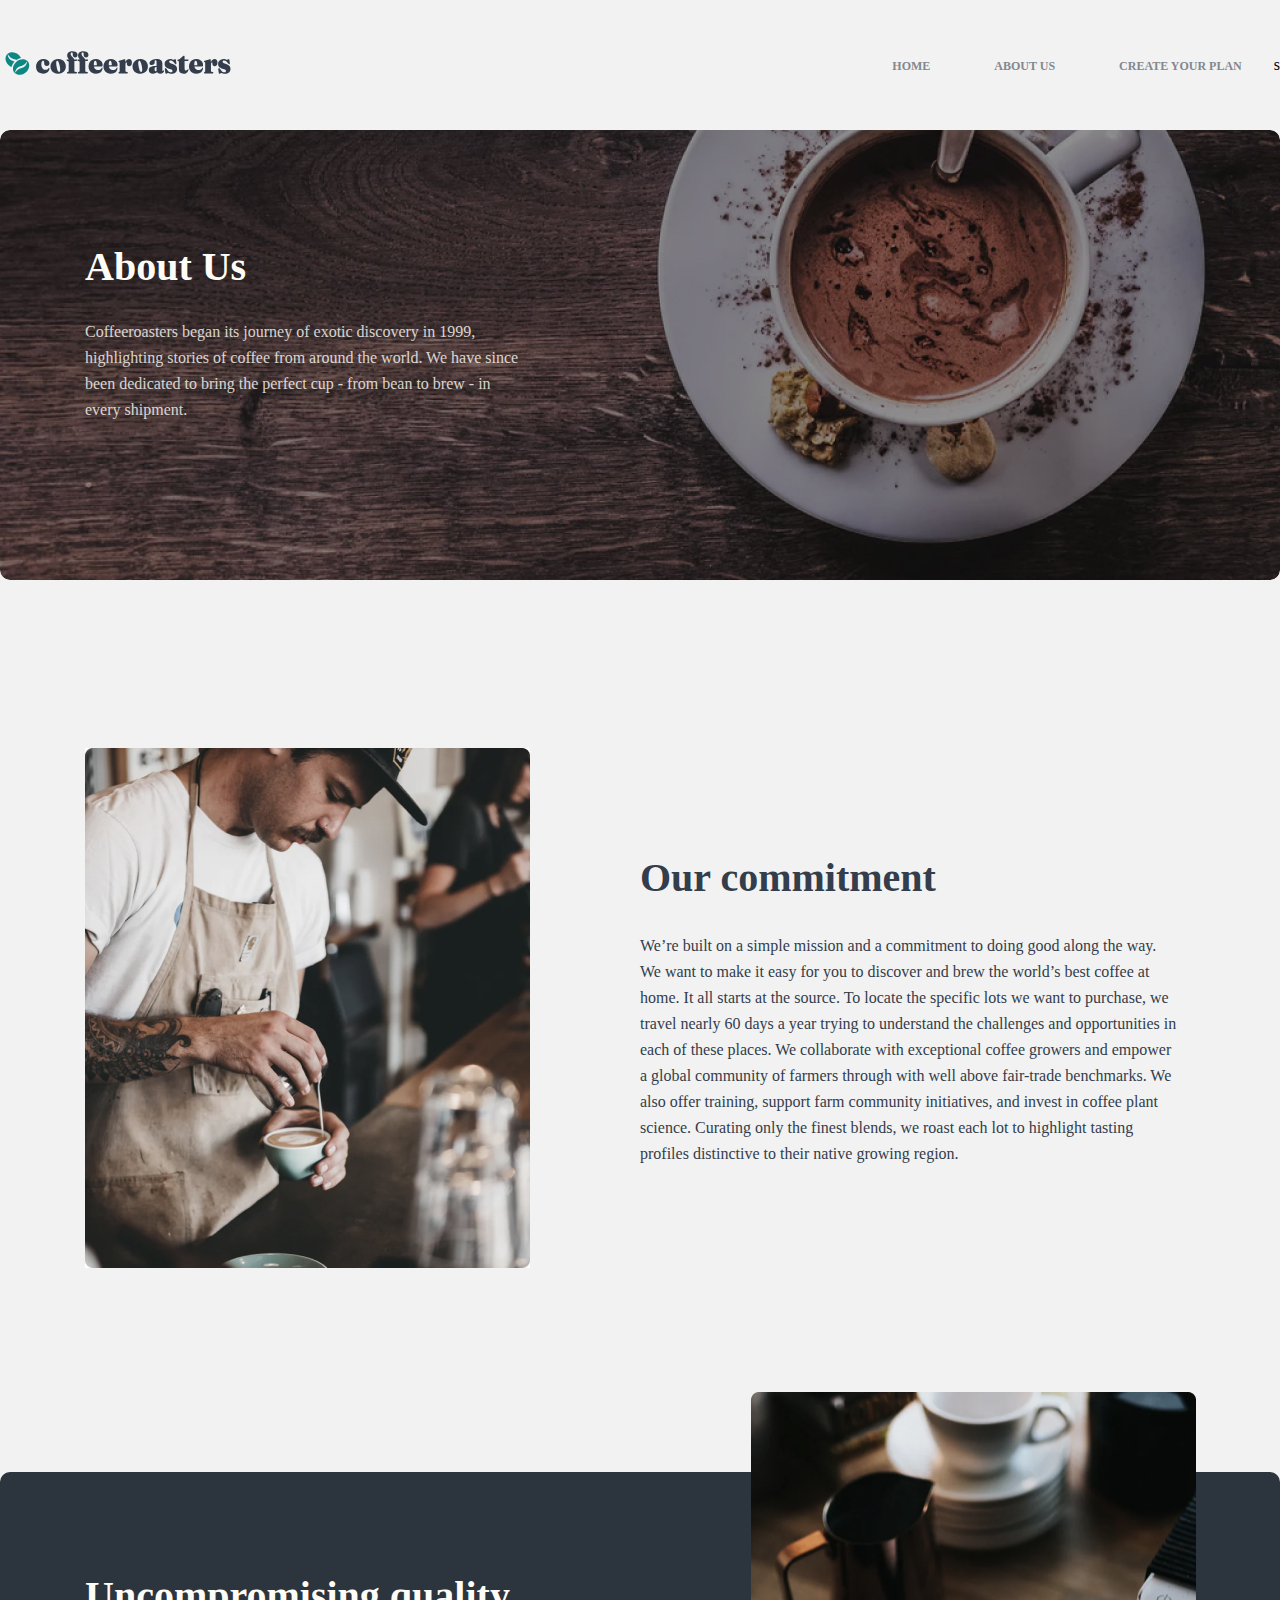
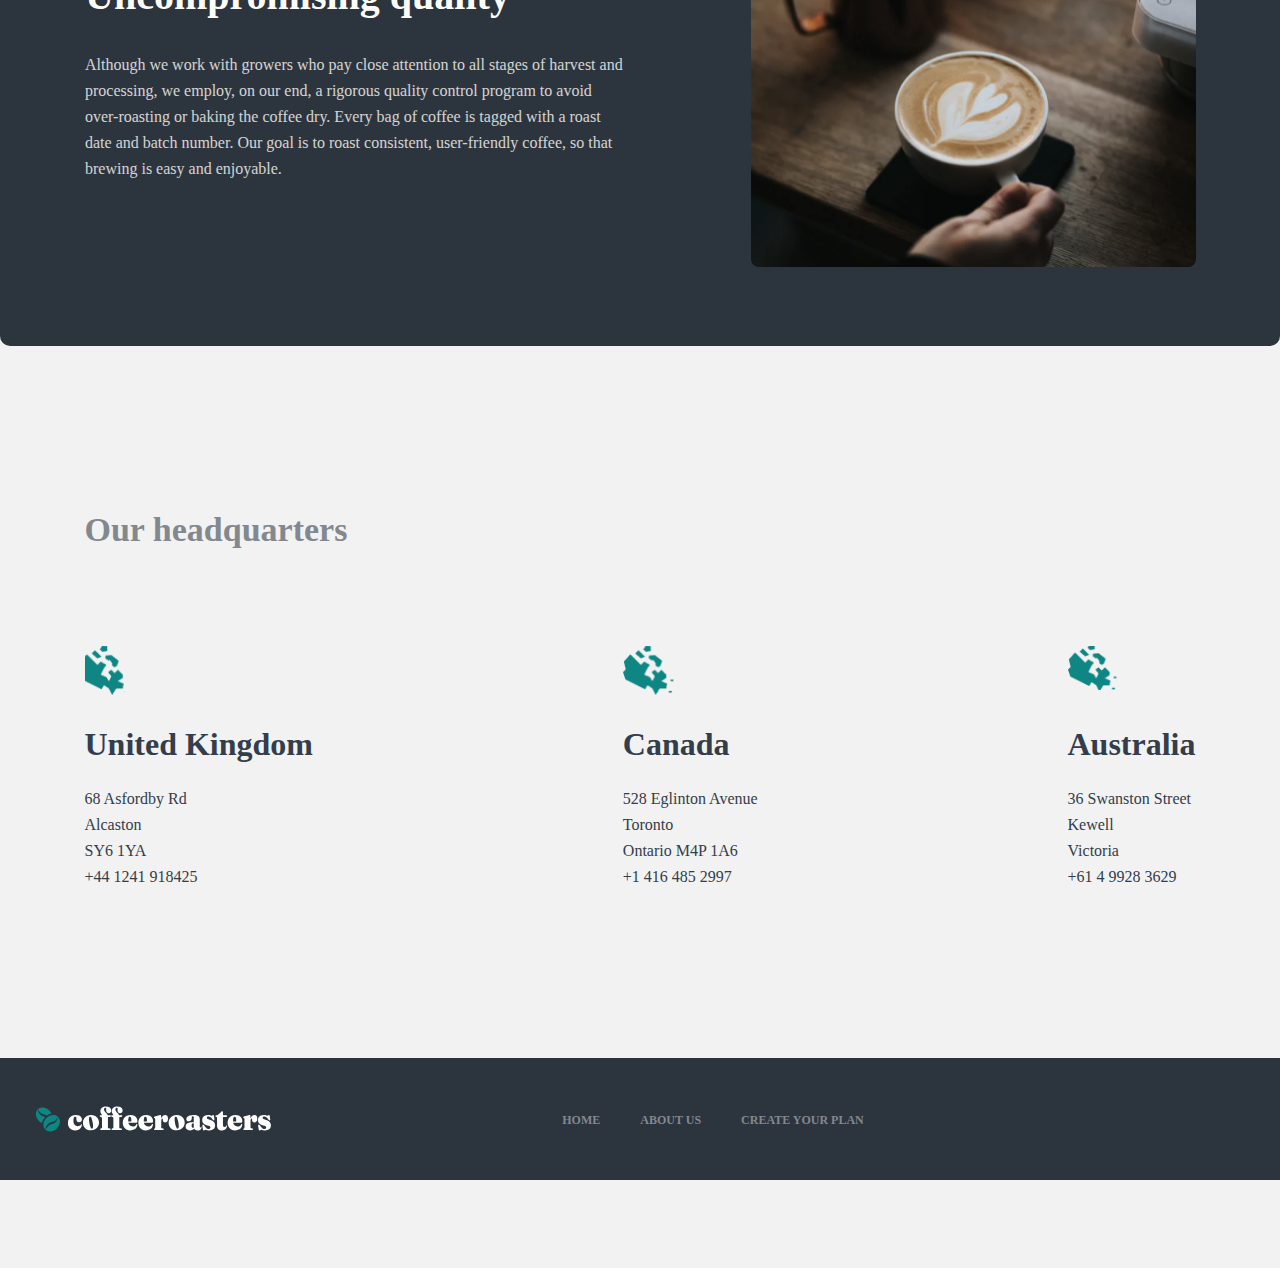
<file: about.html>
<!DOCTYPE html>
<html lang="en">
<head>
    <meta charset="UTF-8">
    <meta http-equiv="X-UA-Compatible" content="IE=edge">
    <meta name="viewport" content="width=device-width, initial-scale=1.0">
    <title>Abaut us</title>
    <link rel="stylesheet" href="https://cdnjs.cloudflare.com/ajax/libs/font-awesome/5.15.3/css/all.min.css" integrity="sha512-iBBXm8fW90+nuLcSKlbmrPcLa0OT92xO1BIsZ+ywDWZCvqsWgccV3gFoRBv0z+8dLJgyAHIhR35VZc2oM/gI1w==" crossorigin="anonymous" referrerpolicy="no-referrer" />
    <link rel="stylesheet" href="./css/about.css">
</head>
<body>
    <!-- header start -->
    <header class="header">
        <div class="container">
            <div class="header__logo logo">
                <a href="index.html"><img class="header__logo-img" src="./image/Group51.svg" alt="img"></a>
            </div>
            <nav class="header_navigetion nav">
                <input type="checkbox" name="chech" class="chek" id="check">
                <label class="hanburger" for="check">
                    <span class="hanburger__menu"></span>
                    <span class="hanburger__menu"></span>
                    <span class="hanburger__menu"></span>
                </label>
                <ul class="nav__menu menu">
                    <li class="menu__iytms"><a class="menu__link" href="index.html">HOME</a></li>
                    <li class="menu__iytms"><a class="menu__link" href="about.html">ABOUT US</a></li>
                    <li class="menu__iytms"><a class="menu__link" href="create.html">CREATE YOUR PLAN</a></li>s
                </ul>
            </nav>
        </div>
    </header>
    <!-- header end -->

    <main>
        <!-- Abaut us start -->
        <section class="abaut-us">
            <div class="container">
                <div class="abaut-us__blog blog">
                    <h3 class="blog__title">About Us</h3>
                    <p class="blog__text">Coffeeroasters began its journey of exotic discovery in 1999, highlighting stories of coffee from around the world. We have since been dedicated to bring the perfect cup - from bean to brew - in every shipment.</p>
                </div>
            </div>
        </section>
        <!-- Abaut us end -->
        <section class="commitment">
            <div class="container2">
                <div class="commitment__left">
                    <img class="commitment__left-img" src="./image/Bitmap2.jpg" alt="img">    
                </div>
                <div class="commitment__right">
                    <h4 class="commitment__right-title">Our commitment</h4>
                    <p class="commitment__right-text">
                        We’re built on a simple mission and a commitment to doing good along the way. We want to make it easy for you to discover and brew the world’s best coffee at home. It all starts at the source. To locate the specific lots we want to purchase, we travel nearly 60 days a year trying to understand the challenges and opportunities in each of these places. We collaborate with exceptional coffee growers and empower a global community of farmers through with well above fair-trade benchmarks. We also offer training, support farm community initiatives, and invest in coffee plant science. Curating only the finest blends, we roast each lot to highlight tasting profiles distinctive to their native growing region.
                    </p>
                </div>
            </div>
        </section>
        <!-- commitment end -->
        <section class="Project"> 
            <div class="container"> 
                <div class="Project__blog-left"> 
                    <h3 class="blog-left__title">Uncompromising quality</h3>
                    <p class="blog-left__text">Although we work with growers who pay close attention to all stages of harvest and processing, we employ, on our end, a rigorous quality control program to avoid over-roasting or baking the coffee dry. Every bag of coffee is tagged with a roast date and batch number. Our goal is to roast consistent, user-friendly coffee, so that brewing is easy and enjoyable.</p> 
                </div> 
                <div class="Project__blog-right"> 
                    <img class="blog-right___image" src="./image/Bitmap.png" alt="img">
                </div>
            </div> 
        </section> 
        <!-- project end -->
        <section class="headquarters">
            <h2 class="headquarters__title container2">Our headquarters</h2>
            <div class="headquarters__states states container2">
                <div class="states__blog">
                    <h4 class="states__blog-title before1">United Kingdom</h4>
                    <p class="states__blog-text">68  Asfordby Rd</p>
                    <p class="states__blog-text">Alcaston</p>
                    <p class="states__blog-text">SY6 1YA</p>
                    <p class="states__blog-text">+44 1241 918425</p>
                </div>
                <div class="states__blog">
                    <h4 class="states__blog-title before2">Canada</h4>
                    <p class="states__blog-text">528  Eglinton Avenue</p>
                    <p class="states__blog-text">Toronto</p>
                    <p class="states__blog-text">Ontario M4P 1A6</p>
                    <p class="states__blog-text">+1 416 485 2997</p>
                </div>
                <div class="states__blog">
                    <h4 class="states__blog-title before3">Australia</h4>
                    <p class="states__blog-text">36 Swanston Street</p>
                    <p class="states__blog-text">Kewell</p>
                    <p class="states__blog-text">Victoria</p>
                    <p class="states__blog-text">+61 4 9928 3629</p>
                </div>
            </div>
        </section>
        <!-- headquarters end -->
    </main> 
 
    <!-- footer start --> 
    <footer class="footer"> 
        <div class="container">
            <div class="footer__logo">
                <a href="/Home/index.html"><img src="./image/Group5eeeee.svg" alt="img"></a>
            </div>
            <nav class="footer__navigetion">
                <ul class="nav__menu menu">
                    <li class="menu__iytms"><a class="menu__link" href="index.html">HOME</a></li>
                    <li class="menu__iytms"><a class="menu__link" href="about.html">ABOUT US</a></li>
                    <li class="menu__iytms"><a class="menu__link" href="create.html">CREATE YOUR PLAN</a></li>
                </ul>
            </nav>
            <div class="footer__icons">
                <a href="http://facebook.com"><span class="fab fa-facebook-square"></span></a>
                <a href="http://twitter.com"><span class="fab fa-twitter"></span></a>
                <a href="http://instagram.com"><span class="fab fa-instagram"></span></a>
            </div>
        </div>
    </footer> 
    <!-- footer end -->     
</body> 
</html>
</file>
<file: css/about.css>
* {
  font-family: "barlow, sans-serif";
  padding: 0;
  margin: 0;
  -webkit-box-sizing: border-box;
          box-sizing: border-box;
}

.container {
  max-width: 1280px;
  margin: 0 auto;
}

.container2 {
  max-width: 1111px;
  margin: 0 auto;
}

.header {
  background: #F2F2F2;
  padding: 50px 0;
}

.header .container {
  display: -webkit-box;
  display: -ms-flexbox;
  display: flex;
  -webkit-box-orient: horizontal;
  -webkit-box-direction: normal;
      -ms-flex-direction: row;
          flex-direction: row;
  -webkit-box-align: center;
      -ms-flex-align: center;
          align-items: center;
  -webkit-box-pack: justify;
      -ms-flex-pack: justify;
          justify-content: space-between;
}

.header .container .header__logo .header__logo-img {
  width: 236px;
  height: 26px;
}

.header .container .header_navigetion {
  display: -webkit-box;
  display: -ms-flexbox;
  display: flex;
  -webkit-box-align: center;
      -ms-flex-align: center;
          align-items: center;
}

.header .container .header_navigetion .chek {
  visibility: hidden;
  position: absolute;
}

.header .container .header_navigetion .hanburger {
  display: none;
  -webkit-box-orient: vertical;
  -webkit-box-direction: normal;
      -ms-flex-direction: column;
          flex-direction: column;
  -webkit-box-pack: center;
      -ms-flex-pack: center;
          justify-content: center;
  -webkit-box-align: center;
      -ms-flex-align: center;
          align-items: center;
}

.header .container .header_navigetion .hanburger .hanburger__menu {
  width: 20px;
  height: 3px;
  border-radius: 10px;
  background-color: #000;
  margin: 2px;
}

.header .container .header_navigetion .nav__menu {
  display: -webkit-box;
  display: -ms-flexbox;
  display: flex;
  -webkit-box-orient: horizontal;
  -webkit-box-direction: normal;
      -ms-flex-direction: row;
          flex-direction: row;
  -webkit-box-align: center;
      -ms-flex-align: center;
          align-items: center;
  list-style: none;
}

.header .container .header_navigetion .nav__menu .menu__link {
  font-size: 12px;
  font-weight: 700;
  text-decoration: none;
  padding: 0px 32px;
  color: #83888F;
}

.header .container .header_navigetion .nav__menu .menu__link:hover {
  color: blue;
}

.abaut-us {
  background: #F2F2F2;
  padding-bottom: 168px;
}

.abaut-us .container {
  background-image: url(../image/Group1.jpg);
  background-position: center;
  background-repeat: no-repeat;
  background-size: cover;
  border-radius: 10px;
  height: 450px;
  padding: 117px 85px;
}

.abaut-us .container .abaut-us__blog .blog__title {
  width: 493px;
  font-size: 40px;
  font-weight: 900;
  line-height: 40px;
  color: #FEFCF7;
  font-family: "Fraunces__Black, sans-serif";
  margin-bottom: 32px;
}

.abaut-us .container .abaut-us__blog .blog__text {
  width: 444px;
  font-weight: normal;
  font-size: 16px;
  line-height: 26px;
  mix-blend-mode: normal;
  opacity: 0.8;
  color: #FEFCF7;
  margin-bottom: 56px;
}

.commitment {
  background-color: #F2F2F2;
}

.commitment .container2 {
  display: -webkit-box;
  display: -ms-flexbox;
  display: flex;
  -webkit-box-orient: horizontal;
  -webkit-box-direction: normal;
      -ms-flex-direction: row;
          flex-direction: row;
  -ms-flex-wrap: wrap;
      flex-wrap: wrap;
  -webkit-box-pack: justify;
      -ms-flex-pack: justify;
          justify-content: space-between;
  -webkit-box-align: center;
      -ms-flex-align: center;
          align-items: center;
}

.commitment .container2 .commitment__left {
  width: 50%;
}

.commitment .container2 .commitment__left .commitment__left-img {
  width: 445px;
  height: 520px;
}

.commitment .container2 .commitment__right {
  width: 50%;
}

.commitment .container2 .commitment__right .commitment__right-title {
  font-family: "Fraunces__Black, sans-serif";
  font-weight: 900;
  font-size: 40px;
  margin-bottom: 32px;
  color: #333D4B;
}

.commitment .container2 .commitment__right .commitment__right-text {
  width: 540px;
  font-size: 16px;
  line-height: 26px;
  font-weight: 400;
  color: #333D4B;
}

.Project {
  background-color: #F2F2F2;
  padding-top: 200px;
}

.Project .container {
  height: 474px;
  background-color: #2C343E;
  border-radius: 10px;
  display: -webkit-box;
  display: -ms-flexbox;
  display: flex;
  -webkit-box-orient: horizontal;
  -webkit-box-direction: normal;
      -ms-flex-direction: row;
          flex-direction: row;
  -webkit-box-pack: justify;
      -ms-flex-pack: justify;
          justify-content: space-between;
  padding: 0 85px;
}

.Project .container .Project__blog-left {
  width: 60%;
}

.Project .container .Project__blog-left .blog-left__title {
  font-family: "Fraunces__Black, sans-serif";
  font-style: normal;
  font-weight: 900;
  font-size: 40px;
  line-height: 48px;
  color: #FEFCF7;
  margin-top: 100px;
}

.Project .container .Project__blog-left .blog-left__text {
  font-style: normal;
  font-weight: normal;
  font-size: 16px;
  line-height: 26px;
  color: #FEFCF7;
  mix-blend-mode: normal;
  opacity: 0.8;
  width: 540px;
  margin-top: 32px;
}

.Project .container .Project__blog-right {
  width: 40%;
  position: relative;
}

.Project .container .Project__blog-right .blog-right___image {
  width: 445px;
  height: 475px;
  position: absolute;
  top: -80px;
  z-index: 2;
  -o-object-fit: cover;
     object-fit: cover;
}

.headquarters {
  background-color: #F2F2F2;
  padding: 168px 0;
}

.headquarters .headquarters__title {
  font-family: "Fraunces__Black, sans-serif";
  font-style: normal;
  font-weight: 900;
  font-size: 34px;
  line-height: 32px;
  color: #83888F;
  margin-bottom: 180px;
}

.headquarters .headquarters__states {
  display: -webkit-box;
  display: -ms-flexbox;
  display: flex;
  -webkit-box-orient: horizontal;
  -webkit-box-direction: normal;
      -ms-flex-direction: row;
          flex-direction: row;
  -webkit-box-pack: justify;
      -ms-flex-pack: justify;
          justify-content: space-between;
}

.headquarters .headquarters__states .states__blog {
  display: -webkit-box;
  display: -ms-flexbox;
  display: flex;
  -webkit-box-orient: vertical;
  -webkit-box-direction: normal;
      -ms-flex-direction: column;
          flex-direction: column;
  -webkit-box-align: start;
      -ms-flex-align: start;
          align-items: flex-start;
}

.headquarters .headquarters__states .states__blog .states__blog-title {
  font-family: "Fraunces__Black, sans-serif";
  font-style: normal;
  font-weight: 900;
  font-size: 32px;
  line-height: 36px;
  color: #333D4B;
  margin-bottom: 24px;
  position: relative;
}

.headquarters .headquarters__states .states__blog .states__blog-title::before {
  display: -webkit-box;
  display: -ms-flexbox;
  display: flex;
  content: "";
  position: absolute;
  background-position: center;
  background-repeat: no-repeat;
  background-size: cover;
  top: 0;
  -webkit-transform: translateY(-80px);
          transform: translateY(-80px);
}

.headquarters .headquarters__states .states__blog .before1::before {
  background-image: url(../image/ww.png);
  width: 40px;
  height: 49px;
}

.headquarters .headquarters__states .states__blog .before2::before {
  background-image: url(../image/ww.png);
  width: 51px;
  height: 49px;
}

.headquarters .headquarters__states .states__blog .before3::before {
  width: 49px;
  height: 44px;
  background-image: url(../image/ww.png);
}

.headquarters .headquarters__states .states__blog .states__blog-text {
  font-style: normal;
  font-weight: normal;
  font-size: 16px;
  line-height: 26px;
  color: #333D4B;
}

.footer {
  background-color: #F2F2F2;
  padding-bottom: 88px;
}

.footer .container {
  background-color: #2C343E;
  padding: 48px 35px;
  display: -webkit-box;
  display: -ms-flexbox;
  display: flex;
  -webkit-box-orient: horizontal;
  -webkit-box-direction: normal;
      -ms-flex-direction: row;
          flex-direction: row;
  -webkit-box-align: center;
      -ms-flex-align: center;
          align-items: center;
  -webkit-box-pack: justify;
      -ms-flex-pack: justify;
          justify-content: space-between;
}

.footer .container .footer__logo {
  width: 236px;
  height: 26px;
}

.footer .container .footer__navigetion .nav__menu {
  display: -webkit-box;
  display: -ms-flexbox;
  display: flex;
  -webkit-box-orient: horizontal;
  -webkit-box-direction: normal;
      -ms-flex-direction: row;
          flex-direction: row;
  -webkit-box-align: center;
      -ms-flex-align: center;
          align-items: center;
  list-style: none;
}

.footer .container .footer__navigetion .nav__menu .menu__link {
  font-size: 12px;
  font-weight: 700;
  text-decoration: none;
  padding: 0px 20px;
  color: #83888F;
}

.footer .container .footer__navigetion .nav__menu .menu__link:hover {
  color: blue;
}

.footer .container .footer__icons span {
  color: #FEFCF7;
  padding: 0 15px;
  font-size: 20px;
}

.footer .container .footer__icons span:hover {
  color: #FDD6BA;
}

@media only screen and (max-width: 768px) {
  .container {
    max-width: 689px;
    margin: 0 auto;
  }
  .container2 {
    max-width: 689px;
    margin: 0 auto;
  }
  .abaut-us .container {
    height: 450px;
  }
  .abaut-us .container .abaut-us__blog .blog__title {
    font-size: 32px;
    line-height: 40px;
  }
  .abaut-us .container .abaut-us__blog .blog__text {
    width: 398px;
    font-size: 15px;
  }
  .commitment {
    padding-bottom: 70px;
  }
  .commitment .container2 .commitment__left {
    width: 50%;
  }
  .commitment .container2 .commitment__left .commitment__left-img {
    width: 281px;
    height: 470px;
  }
  .commitment .container2 .commitment__right {
    width: 50%;
  }
  .commitment .container2 .commitment__right .commitment__right-title {
    font-size: 32px;
    margin-bottom: 48px;
  }
  .commitment .container2 .commitment__right .commitment__right-text {
    width: 339px;
    font-size: 15px;
    line-height: 25px;
  }
  .Project {
    padding-top: 200px;
  }
  .Project .container {
    height: 488px;
    -webkit-box-orient: vertical;
    -webkit-box-direction: normal;
        -ms-flex-direction: column;
            flex-direction: column;
    -webkit-box-pack: justify;
        -ms-flex-pack: justify;
            justify-content: space-between;
  }
  .Project .container .Project__blog-left {
    width: 60%;
    text-align: center;
  }
  .Project .container .Project__blog-left .blog-left__title {
    width: 413px;
    font-size: 32px;
    line-height: 48px;
    margin-top: 200px;
    margin-left: 60px;
  }
  .Project .container .Project__blog-left .blog-left__text {
    font-size: 15px;
    line-height: 25px;
    width: 540px;
    margin-top: 32px;
  }
  .Project .container .Project__blog-right {
    position: relative;
    width: 40%;
  }
  .Project .container .Project__blog-right .blog-right___image {
    width: 570px;
    height: 320px;
    position: absolute;
    top: -450px;
    -webkit-transform: translate(-25px, -200px);
            transform: translate(-25px, -200px);
  }
  .footer .container {
    padding: 55px 35px;
    -webkit-box-orient: vertical;
    -webkit-box-direction: normal;
        -ms-flex-direction: column;
            flex-direction: column;
  }
  .footer .container .footer__logo {
    width: 236px;
    height: 26px;
  }
  .footer .container .footer__navigetion .nav__menu {
    margin-top: 33px;
    margin-bottom: 68px;
  }
}

@media only screen and (max-width: 450px) {
  .container {
    max-width: 400px;
    margin: 0 auto;
  }
  .container2 {
    max-width: 327px;
    margin: 0 auto;
  }
  .header {
    padding: 32px 0;
  }
  .header .container .header__logo .header__logo-img {
    width: 163px;
    height: 18px;
  }
  .header .container .header_navigetion .hanburger {
    display: -webkit-box;
    display: -ms-flexbox;
    display: flex;
  }
  .header .container .header_navigetion .nav__menu {
    display: none;
  }
  .abaut-us {
    padding: 0 24px;
  }
  .abaut-us .container {
    height: 500px;
    padding: 100px 24px;
    margin-left: 0;
  }
  .abaut-us .container .abaut-us__blog {
    text-align: center;
  }
  .abaut-us .container .abaut-us__blog .blog__title {
    width: 279px;
    font-size: 40px;
    line-height: 40px;
    margin-bottom: 24px;
  }
  .abaut-us .container .abaut-us__blog .blog__text {
    width: 279px;
    font-size: 15px;
    line-height: 25px;
    margin-bottom: 56px;
  }
  .commitment {
    padding-top: 50px;
    padding-bottom: 70px;
  }
  .commitment .container2 .commitment__left {
    width: 100%;
    margin-bottom: 40px;
  }
  .commitment .container2 .commitment__left .commitment__left-img {
    width: 327px;
    height: 400px;
  }
  .commitment .container2 .commitment__right {
    width: 100%;
  }
  .commitment .container2 .commitment__right .commitment__right-title {
    font-size: 32px;
    margin-bottom: 48px;
  }
  .commitment .container2 .commitment__right .commitment__right-text {
    width: 327px;
    font-size: 15px;
    line-height: 25px;
    text-align: center;
  }
  .Project {
    padding-top: 120px;
  }
  .Project .container {
    margin: 0 auto;
    height: 509px;
    width: 327px;
    -webkit-box-orient: vertical;
    -webkit-box-direction: normal;
        -ms-flex-direction: column;
            flex-direction: column;
    -webkit-box-pack: center;
        -ms-flex-pack: center;
            justify-content: center;
    -webkit-box-align: center;
        -ms-flex-align: center;
            align-items: center;
    padding: 0;
  }
  .Project .container .Project__blog-left {
    width: 80%;
    text-align: center;
  }
  .Project .container .Project__blog-left .blog-left__title {
    width: 279px;
    font-size: 28px;
    line-height: 28px;
    margin-top: 64px;
    margin-left: 0;
  }
  .Project .container .Project__blog-left .blog-left__text {
    width: 279px;
  }
  .Project .container .Project__blog-right {
    width: 100%;
  }
  .Project .container .Project__blog-right .blog-right___image {
    width: 279px;
    height: 156px;
    -webkit-transform: translate(25px, -90px);
            transform: translate(25px, -90px);
  }
  .headquarters {
    padding: 120px 0;
  }
  .headquarters .headquarters__title {
    font-size: 24px;
    line-height: 32px;
    margin-bottom: 120px;
    text-align: center;
  }
  .headquarters .headquarters__states {
    display: -webkit-box;
    display: -ms-flexbox;
    display: flex;
    -webkit-box-orient: vertical;
    -webkit-box-direction: normal;
        -ms-flex-direction: column;
            flex-direction: column;
    -webkit-box-pack: center;
        -ms-flex-pack: center;
            justify-content: center;
    -webkit-box-align: center;
        -ms-flex-align: center;
            align-items: center;
  }
  .headquarters .headquarters__states .states__blog {
    display: -webkit-box;
    display: -ms-flexbox;
    display: flex;
    -webkit-box-orient: vertical;
    -webkit-box-direction: normal;
        -ms-flex-direction: column;
            flex-direction: column;
    -webkit-box-align: start;
        -ms-flex-align: start;
            align-items: flex-start;
    padding: 72px 0;
    text-align: center;
    -webkit-box-align: center;
        -ms-flex-align: center;
            align-items: center;
  }
  .headquarters .headquarters__states .states__blog .states__blog-title {
    font-size: 28px;
    line-height: 36px;
    margin-bottom: 22px;
  }
  .headquarters .headquarters__states .states__blog .before1::before {
    -webkit-transform: translate(90px, -80px);
            transform: translate(90px, -80px);
  }
  .headquarters .headquarters__states .states__blog .before2::before {
    -webkit-transform: translate(25px, -80px);
            transform: translate(25px, -80px);
  }
  .headquarters .headquarters__states .states__blog .before3::before {
    -webkit-transform: translate(40px, -80px);
            transform: translate(40px, -80px);
  }
  .headquarters .headquarters__states .states__blog .states__blog-text {
    font-style: normal;
    font-weight: normal;
    font-size: 16px;
    line-height: 26px;
    color: #333D4B;
  }
  .footer .container {
    padding: 55px 35px;
    -webkit-box-orient: vertical;
    -webkit-box-direction: normal;
        -ms-flex-direction: column;
            flex-direction: column;
  }
  .footer .container .footer__logo {
    width: 236px;
    height: 26px;
  }
  .footer .container .footer__navigetion .nav__menu {
    -webkit-box-orient: vertical;
    -webkit-box-direction: normal;
        -ms-flex-direction: column;
            flex-direction: column;
    margin-top: 33px;
    margin-bottom: 68px;
  }
  .footer .container .footer__navigetion .nav__menu .menu__item {
    padding: 10px 0;
  }
}

@media only screen and (max-width: 375px) {
  .container {
    max-width: 327px;
    margin: 0 auto;
  }
  .container2 {
    max-width: 327px;
    margin: 0 auto;
  }
  .header {
    padding: 32px 0;
  }
  .header .container .header__logo .header__logo-img {
    width: 163px;
    height: 18px;
  }
  .header .container .header_navigetion .hanburger {
    display: -webkit-box;
    display: -ms-flexbox;
    display: flex;
  }
  .header .container .header_navigetion .nav__menu {
    display: none;
  }
  .abaut-us {
    padding: 0 24px;
  }
  .abaut-us .container {
    height: 500px;
    padding: 100px 24px;
    margin-left: 0;
  }
  .abaut-us .container .abaut-us__blog {
    text-align: center;
  }
  .abaut-us .container .abaut-us__blog .blog__title {
    width: 279px;
    font-size: 40px;
    line-height: 40px;
    margin-bottom: 24px;
  }
  .abaut-us .container .abaut-us__blog .blog__text {
    width: 279px;
    font-size: 15px;
    line-height: 25px;
    margin-bottom: 56px;
  }
  .commitment {
    padding-top: 50px;
    padding-bottom: 70px;
  }
  .commitment .container2 .commitment__left {
    width: 100%;
    margin-bottom: 40px;
  }
  .commitment .container2 .commitment__left .commitment__left-img {
    width: 327px;
    height: 400px;
  }
  .commitment .container2 .commitment__right {
    width: 100%;
  }
  .commitment .container2 .commitment__right .commitment__right-title {
    font-size: 32px;
    margin-bottom: 48px;
  }
  .commitment .container2 .commitment__right .commitment__right-text {
    width: 327px;
    font-size: 15px;
    line-height: 25px;
    text-align: center;
  }
  .Project {
    padding-top: 120px;
  }
  .Project .container {
    margin: 0 auto;
    height: 509px;
    width: 327px;
    -webkit-box-orient: vertical;
    -webkit-box-direction: normal;
        -ms-flex-direction: column;
            flex-direction: column;
    -webkit-box-pack: center;
        -ms-flex-pack: center;
            justify-content: center;
    -webkit-box-align: center;
        -ms-flex-align: center;
            align-items: center;
    padding: 0;
  }
  .Project .container .Project__blog-left {
    width: 80%;
    text-align: center;
  }
  .Project .container .Project__blog-left .blog-left__title {
    width: 279px;
    font-size: 28px;
    line-height: 28px;
    margin-top: 64px;
    margin-left: 0;
  }
  .Project .container .Project__blog-left .blog-left__text {
    width: 279px;
  }
  .Project .container .Project__blog-right {
    width: 100%;
  }
  .Project .container .Project__blog-right .blog-right___image {
    width: 279px;
    height: 156px;
    -webkit-transform: translate(25px, -90px);
            transform: translate(25px, -90px);
  }
  .headquarters {
    padding: 120px 0;
  }
  .headquarters .headquarters__title {
    font-size: 24px;
    line-height: 32px;
    margin-bottom: 120px;
    text-align: center;
  }
  .headquarters .headquarters__states {
    display: -webkit-box;
    display: -ms-flexbox;
    display: flex;
    -webkit-box-orient: vertical;
    -webkit-box-direction: normal;
        -ms-flex-direction: column;
            flex-direction: column;
    -webkit-box-pack: center;
        -ms-flex-pack: center;
            justify-content: center;
    -webkit-box-align: center;
        -ms-flex-align: center;
            align-items: center;
  }
  .headquarters .headquarters__states .states__blog {
    display: -webkit-box;
    display: -ms-flexbox;
    display: flex;
    -webkit-box-orient: vertical;
    -webkit-box-direction: normal;
        -ms-flex-direction: column;
            flex-direction: column;
    -webkit-box-align: start;
        -ms-flex-align: start;
            align-items: flex-start;
    padding: 72px 0;
    text-align: center;
    -webkit-box-align: center;
        -ms-flex-align: center;
            align-items: center;
  }
  .headquarters .headquarters__states .states__blog .states__blog-title {
    font-size: 28px;
    line-height: 36px;
    margin-bottom: 22px;
  }
  .headquarters .headquarters__states .states__blog .before1::before {
    -webkit-transform: translate(90px, -80px);
            transform: translate(90px, -80px);
  }
  .headquarters .headquarters__states .states__blog .before2::before {
    -webkit-transform: translate(25px, -80px);
            transform: translate(25px, -80px);
  }
  .headquarters .headquarters__states .states__blog .before3::before {
    -webkit-transform: translate(40px, -80px);
            transform: translate(40px, -80px);
  }
  .headquarters .headquarters__states .states__blog .states__blog-text {
    font-style: normal;
    font-weight: normal;
    font-size: 16px;
    line-height: 26px;
    color: #333D4B;
  }
  .footer .container {
    padding: 55px 35px;
    -webkit-box-orient: vertical;
    -webkit-box-direction: normal;
        -ms-flex-direction: column;
            flex-direction: column;
  }
  .footer .container .footer__logo {
    width: 236px;
    height: 26px;
  }
  .footer .container .footer__navigetion .nav__menu {
    -webkit-box-orient: vertical;
    -webkit-box-direction: normal;
        -ms-flex-direction: column;
            flex-direction: column;
    margin-top: 33px;
    margin-bottom: 68px;
  }
  .footer .container .footer__navigetion .nav__menu .menu__item {
    padding: 10px 0;
  }
}
/*# sourceMappingURL=about.css.map */
</file>
